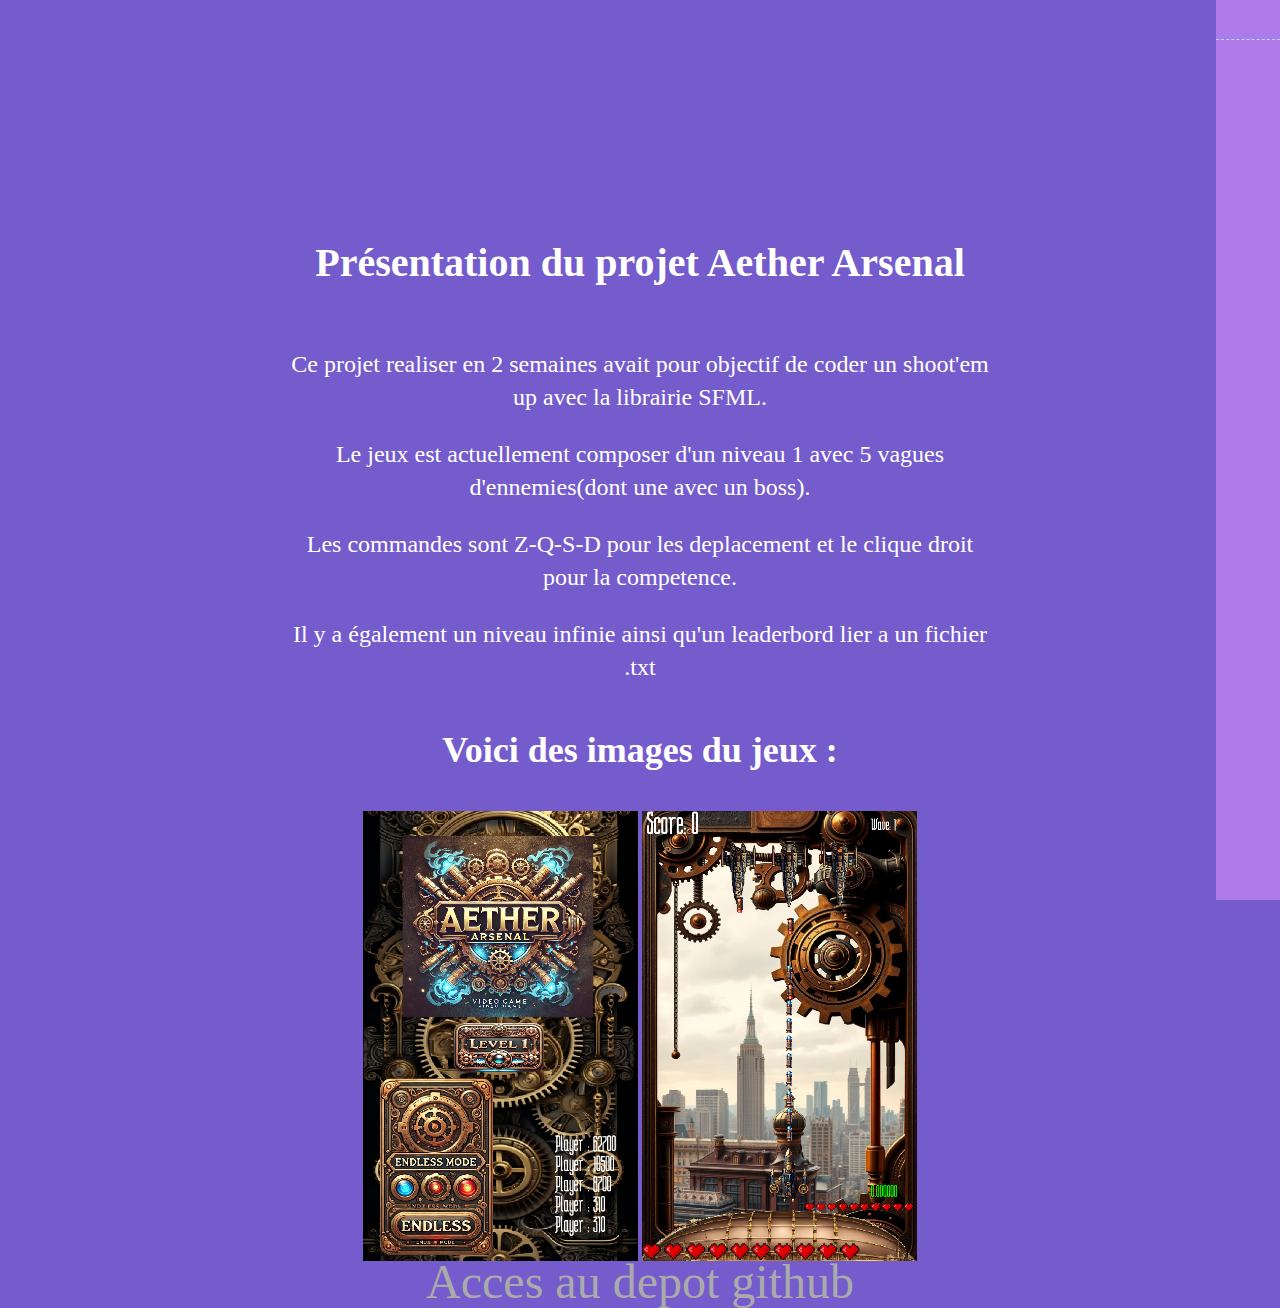
<file: aether_arsenal.html>
<!DOCTYPE html>
<meta charset="UTF-8">
<meta name="viewport" content="width=device-width, initial-scale=1.0">
<title>Portfolio</title>
<link rel="stylesheet" href="portfolio.css">
<body class="sec-aether" id="sec-aether">
    <div class="content">
        <h1>Présentation du projet Aether Arsenal</h1>
        <br>
          <p>Ce projet realiser en 2 semaines avait pour objectif de coder un shoot'em up avec la librairie SFML.</p>
          <p>Le jeux est actuellement composer d'un niveau 1 avec 5 vagues d'ennemies(dont une avec un boss).</p>
          <p>Les commandes sont Z-Q-S-D pour les deplacement et le clique droit pour la competence.</p>
          <p>Il y a également un niveau infinie ainsi qu'un leaderbord lier a un fichier .txt</p>
          <br>
          <h2>Voici des images du jeux :</h2>
          <img src="menu.png" alt="Projet Aether Arsenal" width="275" height="450"/>
          <img src="niveau aether arsenal.png" width="275" height="450"/>
          <br>
          <p><a href="https://github.com/Totoro-Tomoon1/Aether-Arsenal.git" target="_blank">Acces au depot github</a></p>
      </div>
</body>
<div class="wrapper">
    <input type="checkbox" id="nav-check" />
    <nav role="navigation">
      <label for="nav-check"></label>
      <ul class="navigation">
        <li><a href="index.html">Accueil</a></li>
        <li><a href="index.html#sec-about">Information</a></li>
        <li><a href="index.html#sec-portfolio">Portfolio</a></li>
        <li><a href="index.html#sec-contact">Contact</a></li>
      </ul>
    </nav>
  </div>
</file>
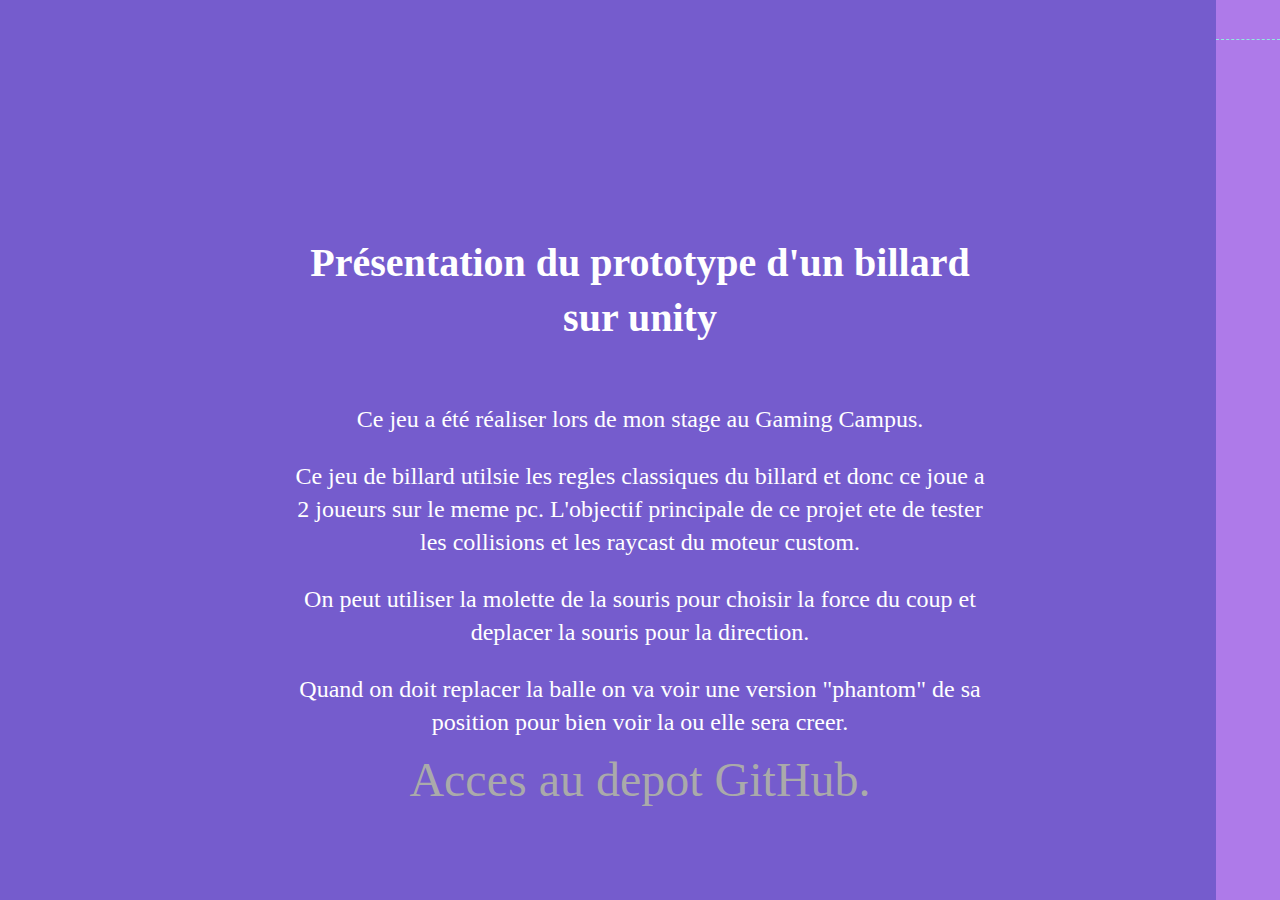
<file: billard.html>
<!DOCTYPE html>
<meta charset="UTF-8">
<meta name="viewport" content="width=device-width, initial-scale=1.0">
<title>Portfolio</title>
<link rel="stylesheet" href="portfolio.css">
<body class="sec-aether" id="sec-aether">
    <div class="content">
        <h1>Présentation du prototype d'un billard sur unity</h1>
        <br>
          <p>Ce jeu a été réaliser lors de mon stage au Gaming Campus.</p>
          <p>Ce jeu de billard utilsie les regles classiques du billard et donc ce joue a 2 joueurs sur le meme pc. L'objectif principale de ce projet ete de tester les collisions et les raycast du moteur custom.</p>
          <p>On peut utiliser la molette de la souris pour choisir la force du coup et deplacer la souris pour la direction.</p>
          <p>Quand on doit replacer la balle on va voir une version "phantom" de sa position pour bien voir la ou elle sera creer.</p>
          <p><a href="https://github.com/Totoro-Tomoon1/Billard" target="_blank">Acces au depot GitHub.</a></p>
      </div>
</body>
<div class="wrapper">
    <input type="checkbox" id="nav-check" />
    <nav role="navigation">
      <label for="nav-check"></label>
      <ul class="navigation">
        <li><a href="index.html">Accueil</a></li>
        <li><a href="index.html#sec-about">Information</a></li>
        <li><a href="index.html#sec-portfolio">Portfolio</a></li>
        <li><a href="index.html#sec-contact">Contact</a></li>
      </ul>
    </nav>
  </div>
</file>
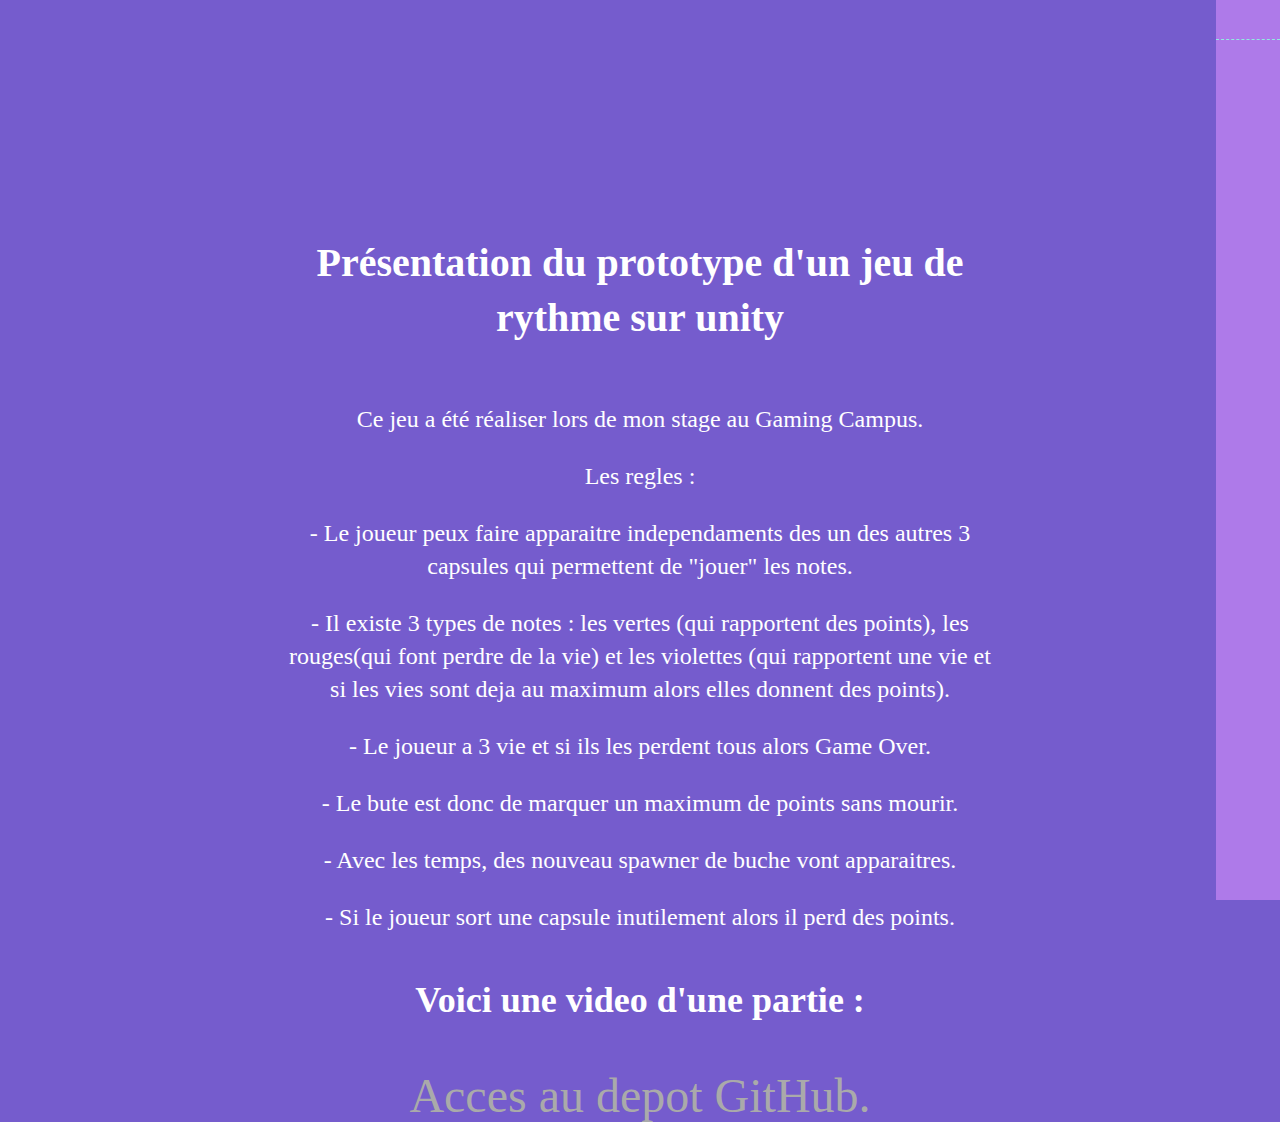
<file: jeu_de_rythme.html>
<!DOCTYPE html>
<meta charset="UTF-8">
<meta name="viewport" content="width=device-width, initial-scale=1.0">
<title>Portfolio</title>
<link rel="stylesheet" href="portfolio.css">
<body class="sec-aether" id="sec-aether">
    <div class="content">
        <h1>Présentation du prototype d'un jeu de rythme sur unity</h1>
        <br>
          <p>Ce jeu a été réaliser lors de mon stage au Gaming Campus.</p>
          <p>Les regles :</p>
          <P>- Le joueur peux faire apparaitre independaments des un des autres 3 capsules qui permettent de "jouer" les notes.</P>
          <p>- Il existe 3 types de notes : les vertes (qui rapportent des points), les rouges(qui font perdre de la vie) et les violettes (qui rapportent une vie et si les vies sont deja au maximum alors elles donnent des points).</p>
          <p>- Le joueur a 3 vie et si ils les perdent tous alors Game Over.</p>
          <p>- Le bute est donc de marquer un maximum de points sans mourir.</p>
          <p>- Avec les temps, des nouveau spawner de buche vont apparaitres.</p>
          <p>- Si le joueur sort une capsule inutilement alors il perd des points.</p>
          <br>
          <h2>Voici une video d'une partie :</h2>
          <br>
          <p><a href="https://github.com/Totoro-Tomoon1/Buche" target="_blank">Acces au depot GitHub.</a></p>
      </div>
</body>
<div class="wrapper">
    <input type="checkbox" id="nav-check" />
    <nav role="navigation">
      <label for="nav-check"></label>
      <ul class="navigation">
        <li><a href="index.html">Accueil</a></li>
        <li><a href="index.html#sec-about">Information</a></li>
        <li><a href="index.html#sec-portfolio">Portfolio</a></li>
        <li><a href="index.html#sec-contact">Contact</a></li>
      </ul>
    </nav>
  </div>
</file>
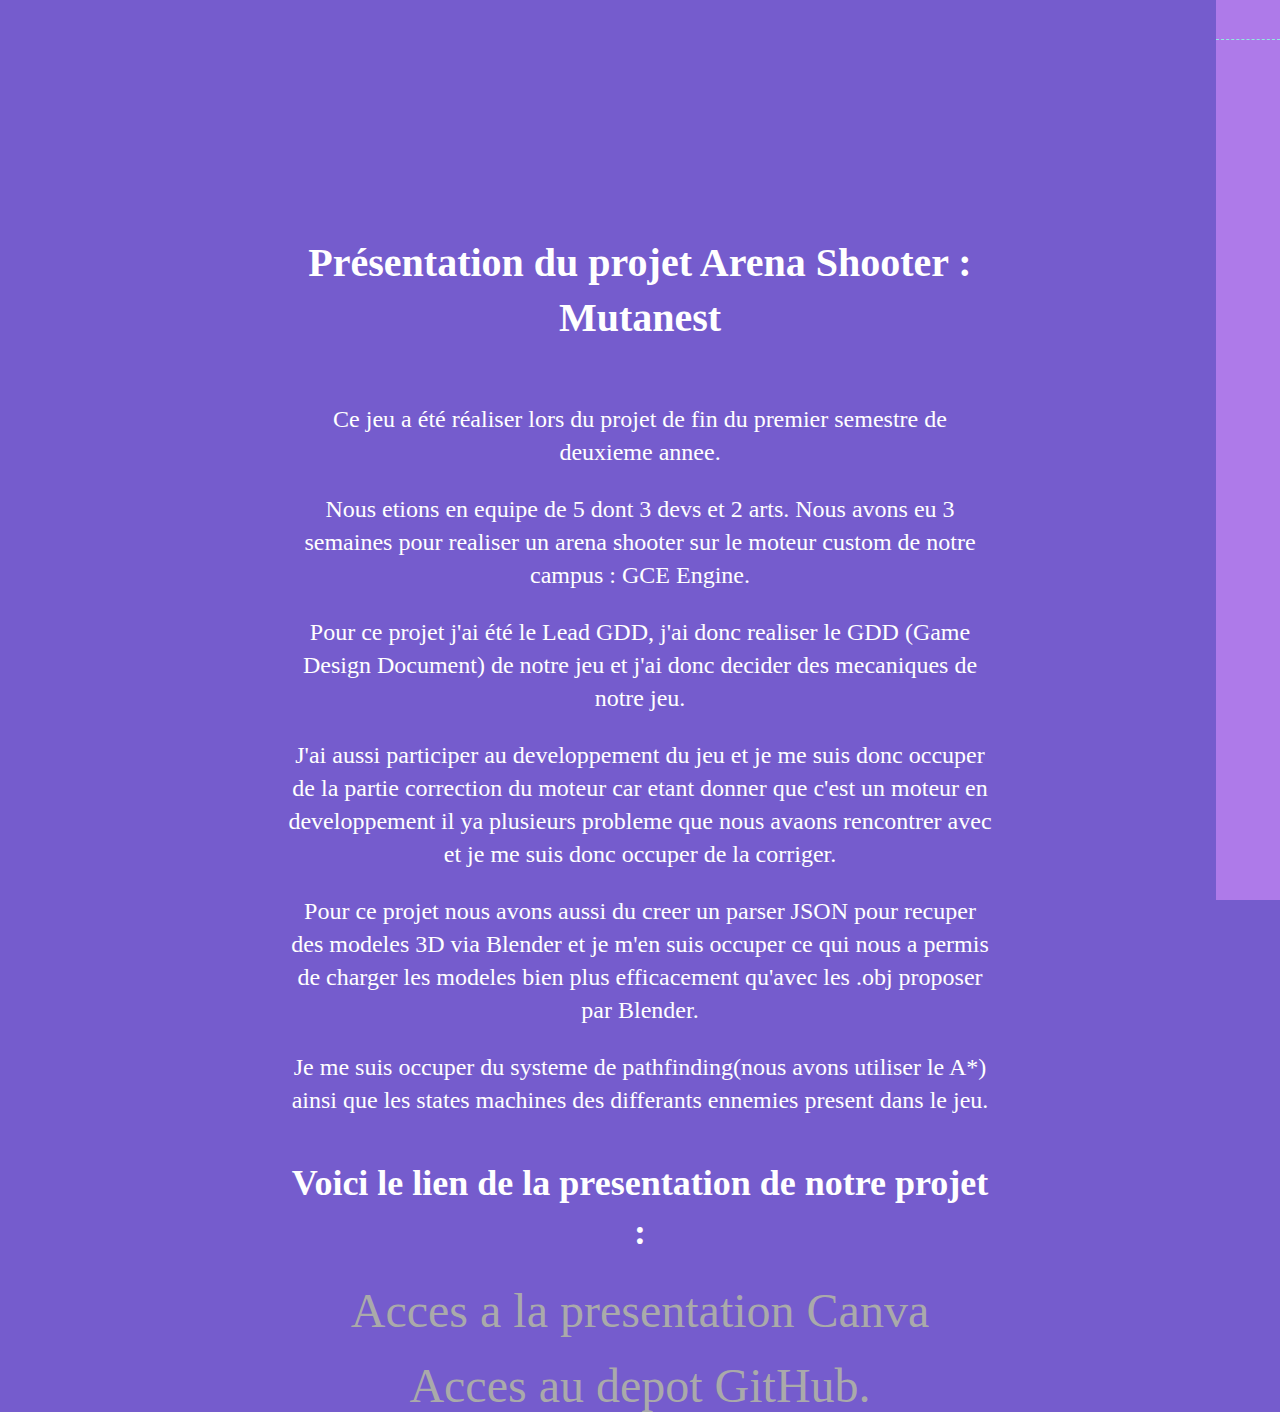
<file: mutanest.html>
<!DOCTYPE html>
<meta charset="UTF-8">
<meta name="viewport" content="width=device-width, initial-scale=1.0">
<title>Portfolio</title>
<link rel="stylesheet" href="portfolio.css">
<body class="sec-aether" id="sec-aether">
    <div class="content">
        <h1>Présentation du projet Arena Shooter : Mutanest</h1>
        <br>
          <p>Ce jeu a été réaliser lors du projet de fin du premier semestre de deuxieme annee.</p>
          <p>Nous etions en equipe de 5 dont 3 devs et 2 arts. Nous avons eu 3 semaines pour realiser un arena shooter sur le moteur custom de notre campus : GCE Engine.</p>
          <p>Pour ce projet j'ai été le Lead GDD, j'ai donc realiser le GDD (Game Design Document) de notre jeu et j'ai donc decider des mecaniques de notre jeu.</p>
          <p>J'ai aussi participer au developpement du jeu et je me suis donc occuper de la partie correction du moteur car etant donner que c'est un moteur en developpement il ya plusieurs probleme que nous avaons rencontrer avec et je me suis donc occuper de la corriger.</p>
          <p>Pour ce projet nous avons aussi du creer un parser JSON pour recuper des modeles 3D via Blender et je m'en suis occuper ce qui nous a permis de charger les modeles bien plus efficacement qu'avec les .obj proposer par Blender.</p>
          <p>Je me suis occuper du systeme de pathfinding(nous avons utiliser le A*) ainsi que les states machines des differants ennemies present dans le jeu.</p>
          <br>
          <h2>Voici le lien de la presentation de notre projet :</h2>
          <p><a href="https://www.canva.com/design/DAG7wygTWl8/tRpb4N_TEj3Hr0aR1zpwHg/view?utm_content=DAG7wygTWl8&utm_campaign=designshare&utm_medium=link2&utm_source=uniquelinks&utlId=hb23146b584" target="_blank">Acces a la presentation Canva</a></p>
          <br>
          <p><a href="https://github.com/Totoro-Tomoon1/Arena_Shooter.git" target="_blank">Acces au depot GitHub.</a></p>
      </div>
</body>
<div class="wrapper">
    <input type="checkbox" id="nav-check" />
    <nav role="navigation">
      <label for="nav-check"></label>
      <ul class="navigation">
        <li><a href="index.html">Accueil</a></li>
        <li><a href="index.html#sec-about">Information</a></li>
        <li><a href="index.html#sec-portfolio">Portfolio</a></li>
        <li><a href="index.html#sec-contact">Contact</a></li>
      </ul>
    </nav>
  </div>
</file>
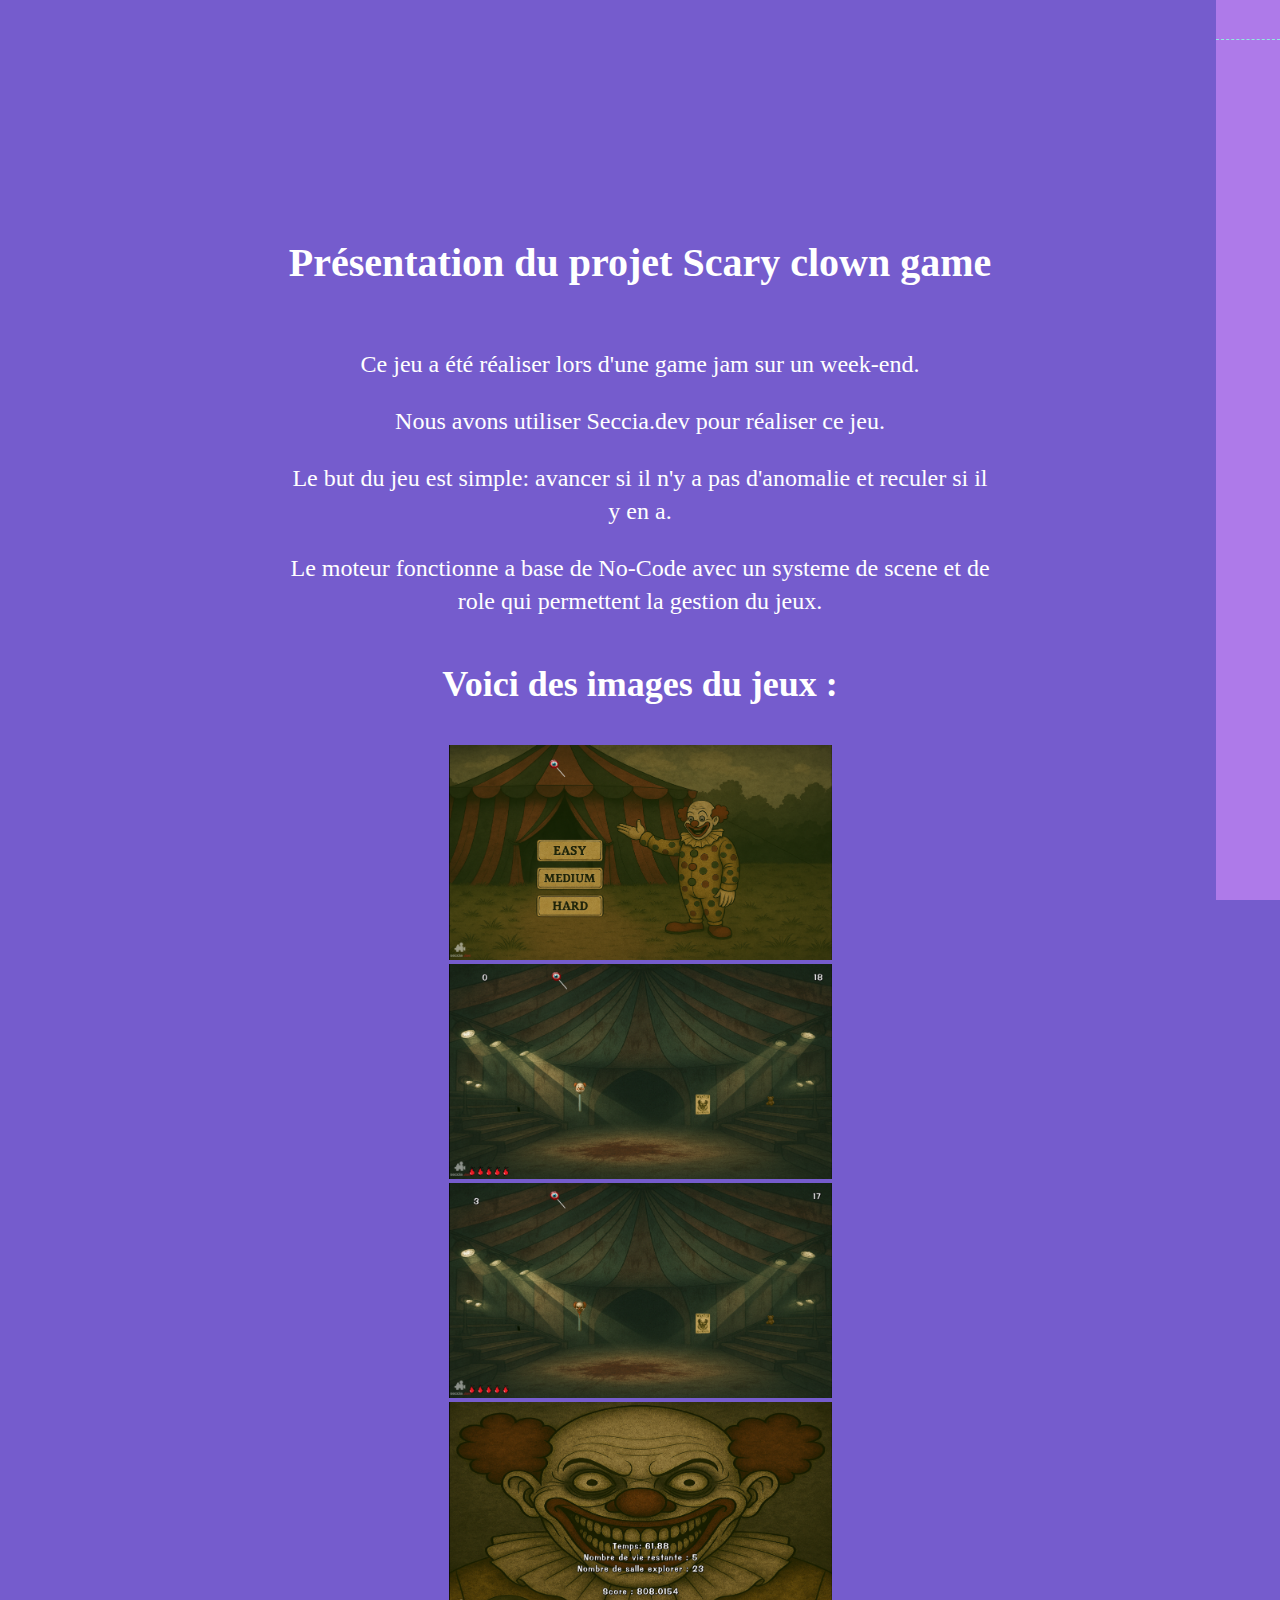
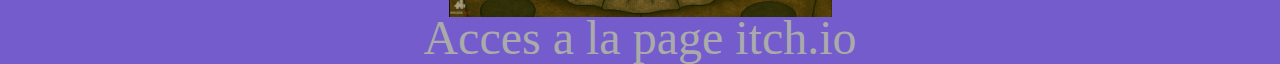
<file: scaryclowngame.html>
<!DOCTYPE html>
<meta charset="UTF-8">
<meta name="viewport" content="width=device-width, initial-scale=1.0">
<title>Portfolio</title>
<link rel="stylesheet" href="portfolio.css">
<body class="sec-aether" id="sec-aether">
    <div class="content">
        <h1>Présentation du projet Scary clown game</h1>
        <br>
          <p>Ce jeu a été réaliser lors d'une game jam sur un week-end.</p>
          <p>Nous avons utiliser Seccia.dev pour réaliser ce jeu.</p>
          <p>Le but du jeu est simple: avancer si il n'y a pas d'anomalie et reculer si il y en a.</p>
          <p>Le moteur fonctionne a base de No-Code avec un systeme de scene et de role qui permettent la gestion du jeux.</p>
          <br>
          <h2>Voici des images du jeux :</h2>
          <img src="scaryclowngame2.png" width="383" height="215"/>
          <img src="scaryclowngame3.png" width="383" height="215"/>
          <br>
          <img src="scaryclowngame4.png" width="383" height="215"/>
          <img src="scaryclowngame5.png" width="383" height="215"/>
          <br>
          <p><a href="https://totoro-tomoon1.itch.io/scaryclowngame" target="_blank">Acces a la page itch.io</a></p>
      </div>
</body>
<div class="wrapper">
    <input type="checkbox" id="nav-check" />
    <nav role="navigation">
      <label for="nav-check"></label>
      <ul class="navigation">
        <li><a href="index.html">Accueil</a></li>
        <li><a href="index.html#sec-about">Information</a></li>
        <li><a href="index.html#sec-portfolio">Portfolio</a></li>
        <li><a href="index.html#sec-contact">Contact</a></li>
      </ul>
    </nav>
  </div>
</file>
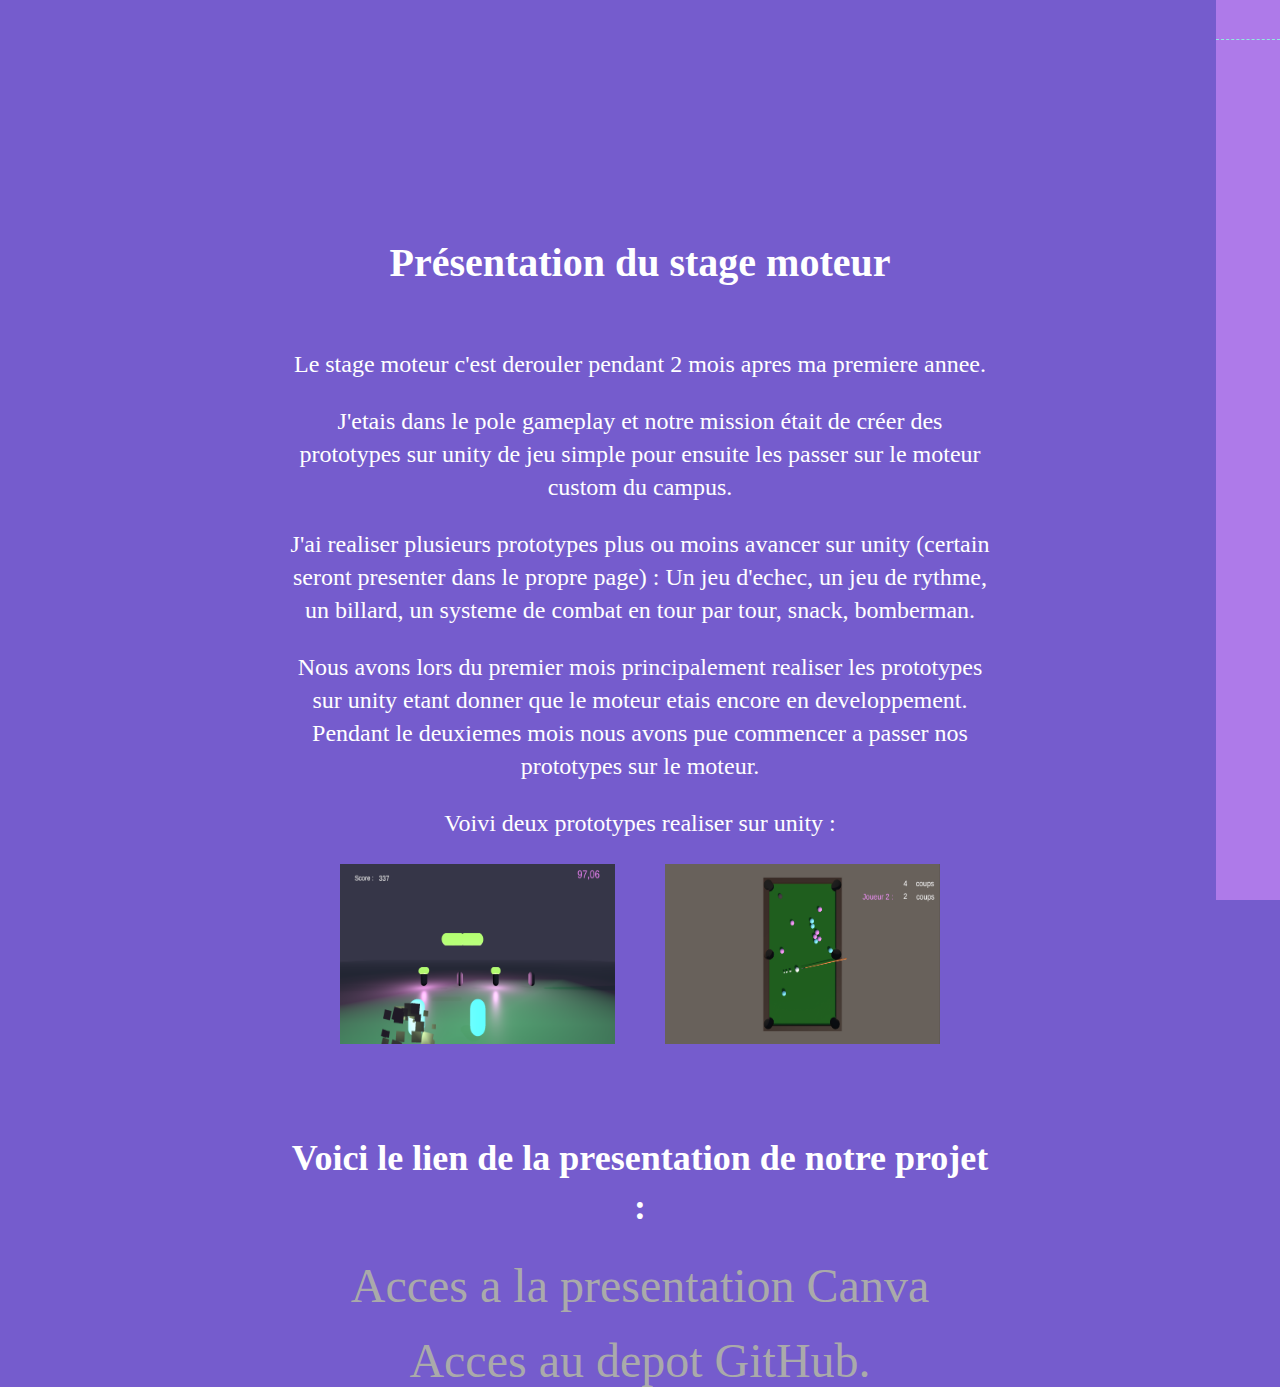
<file: stage_moteur.html>
<!DOCTYPE html>
<meta charset="UTF-8">
<meta name="viewport" content="width=device-width, initial-scale=1.0">
<title>Portfolio</title>
<link rel="stylesheet" href="portfolio.css">
<body class="sec-aether" id="sec-aether">
    <div class="content">
        <h1>Présentation du stage moteur</h1>
        <br>
          <p>Le stage moteur c'est derouler pendant 2 mois apres ma premiere annee.</p>
          <p>J'etais dans le pole gameplay et notre mission était de créer des prototypes sur unity de jeu simple pour ensuite les passer sur le moteur custom du campus.</p>
          <p>J'ai realiser plusieurs prototypes plus ou moins avancer sur unity (certain seront presenter dans le propre page) : Un jeu d'echec, un jeu de rythme, un billard, un systeme de combat en tour par tour, snack, bomberman.</p>
          <p>Nous avons lors du premier mois principalement realiser les prototypes sur unity etant donner que le moteur etais encore en developpement. Pendant le deuxiemes mois nous avons pue commencer a passer nos prototypes sur le moteur.</p>
          <p>Voivi deux prototypes realiser sur unity : </p>
          <div class="row" style="display: flex; justify-content: center; gap: 50px;" class="pres">
            <div class="col-big" style="text-align: center;">
          <a href="jeu_de_rythme.html">
            <img src="buche.png" alt="Stage moteur" width="275" height="180"/>
          </a>
          <p>Jeu de rythme</p>
        </div>
        <div class="col-big" style="text-align: center;">
          <a href="billard.html">
            <img src="Billard.png" width="275" height="180"/>
          </a>
          <p>Billard</p>
        </div>
          </div>
          </p>
          <br>
          <h2>Voici le lien de la presentation de notre projet :</h2>
          <p><a href="https://www.canva.com/design/DAG7wygTWl8/tRpb4N_TEj3Hr0aR1zpwHg/view?utm_content=DAG7wygTWl8&utm_campaign=designshare&utm_medium=link2&utm_source=uniquelinks&utlId=hb23146b584" target="_blank">Acces a la presentation Canva</a></p>
          <br>
          <p><a href="https://github.com/Totoro-Tomoon1/Arena_Shooter.git" target="_blank">Acces au depot GitHub.</a></p>
      </div>
</body>
<div class="wrapper">
    <input type="checkbox" id="nav-check" />
    <nav role="navigation">
      <label for="nav-check"></label>
      <ul class="navigation">
        <li><a href="index.html">Accueil</a></li>
        <li><a href="index.html#sec-about">Information</a></li>
        <li><a href="index.html#sec-portfolio">Portfolio</a></li>
        <li><a href="index.html#sec-contact">Contact</a></li>
      </ul>
    </nav>
  </div>
</file>
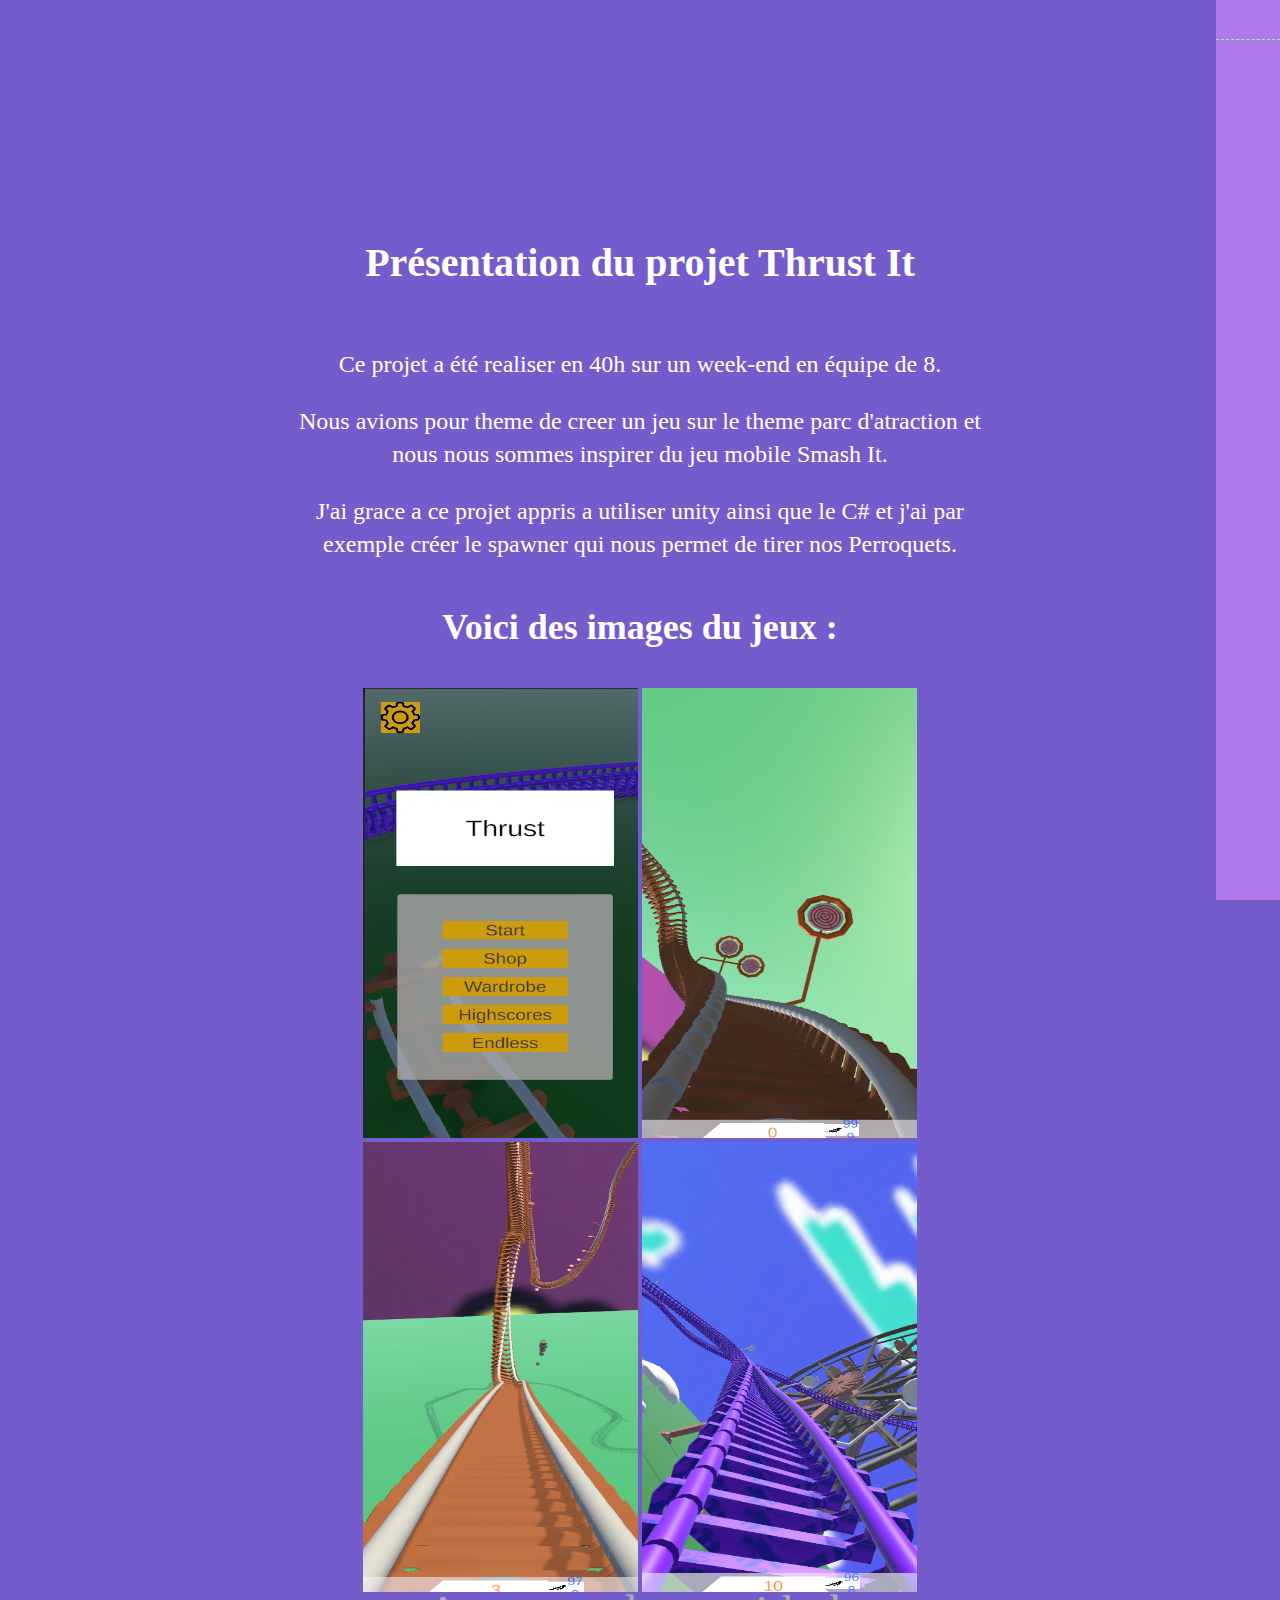
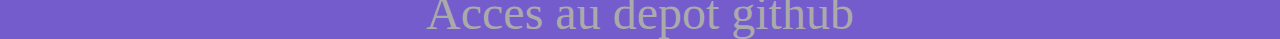
<file: thrustit.html>
<!DOCTYPE html>
<meta charset="UTF-8">
<meta name="viewport" content="width=device-width, initial-scale=1.0">
<title>Portfolio</title>
<link rel="stylesheet" href="portfolio.css">
<body class="sec-aether" id="sec-aether">
    <div class="content">
        <h1>Présentation du projet Thrust It</h1>
        <br>
          <p>Ce projet a été realiser en 40h sur un week-end en équipe de 8.</p>
          <p>Nous avions pour theme de creer un jeu sur le theme parc d'atraction et nous nous sommes inspirer du jeu mobile Smash It.</p>
          <p>J'ai grace a ce projet appris a utiliser unity ainsi que le C# et j'ai par exemple créer le spawner qui nous permet de tirer nos Perroquets.</p>
          <br>
          <h2>Voici des images du jeux :</h2>
          <img src="thrust it 1.png" alt="Projet Thrust It" width="275" height="450"/>
          <img src="thrust it 2.png" alt="Projet Thrust It" width="275" height="450"/>
          <br>
          <img src="thrust it 3.png" alt="Projet Thrust It" width="275" height="450"/>
          <img src="thrust it 4.png" alt="Projet Thrust It" width="275" height="450"/>
          <br>
          <p><a href="https://github.com/deadlysinss111/RailMomentJam" target="_blank">Acces au depot github</a></p>
      </div>
</body>
<div class="wrapper">
    <input type="checkbox" id="nav-check" />
    <nav role="navigation">
      <label for="nav-check"></label>
      <ul class="navigation">
        <li><a href="index.html">Accueil</a></li>
        <li><a href="index.html#sec-about">Information</a></li>
        <li><a href="index.html#sec-portfolio">Portfolio</a></li>
        <li><a href="index.html#sec-contact">Contact</a></li>
      </ul>
    </nav>
  </div>
</file>
<file: portfolio.css>
/*Typography*/
html {
  font: 16px "Indie Flower";
}

h1 {
  font-size: 2.5em;
}

h2 {
  font-size: 2.25em;
}

h3 {
  font-size: 2em;
}

h4 {
  font-size: 1.75em;
}

p {
  font-size: 1.5em;
}

h1,
h2,
h3,
h4,
p {
  line-height: 1.375em;
}

/*Base*/
* {
  box-sizing: border-box;
}

html,
body {
  width: 100%;
  height: 100%;
}

/*Layout*/
.wrapper {
  position: relative;
  width: 100%;
  height: 100%;
  overflow: auto;
}

.content {
  width: 60%;
}

/*Navigation*/
nav {
  float: right;
  width: 5%; /*9.375em;/*150px*/
  min-height: 100%;
  background: #ae7ae9;
  color: #fff;
  overflow: hidden;
  transition: width 0.5s ease;
  position: fixed;
  top: 0;
  right: 0;
}

nav label {
  display: block;
  position: relative;
  width: 100%;
  padding: 0.25em 0;
  height: 2.5em;
  cursor: pointer;
}
nav label:before {
  content: "\f0c9";
  position: absolute;
  width: 100%;
  font-family: fontAwesome;
  font-size: 2em;
  text-align: center;
  text-shadow: 2px 2px 0 #666;
  transition: all 0.5s ease;
}
nav label:hover:before {
  text-shadow: none;
}

:target {
  z-index: 2;
  opacity: 1;
}

/*Hidding mechanism*/
input {
  display: none;
}

input:checked ~ section {
  width: 85%;
}

input:checked ~ nav {
  width: 15%;
}

input:checked ~ nav > label:before {
  content: "\f00d";
}

input:checked ~ nav > label + .navigation {
  display: flex;
}

/*close - "\f00d"*/
.navigation {
  display: none;
  flex-direction: column;
  width: 100%;
}

.navigation a {
  display: block;
  align-self: center;
  padding: 0.5em 0;
  color: #fff;
  font-size: 1.5em;
  font-weight: bold;
  text-align: center;
  text-decoration: none;
  text-shadow: 1px 1px 0 #666;
}

nav label,
.navigation a {
  border-bottom: 1px dashed #90ede1;
  transition: all 0.5s ease;
}
nav label:hover,
.navigation a:hover {
  background: #64e5d0;
  text-shadow: none;
}
nav label:active,
.navigation a:active {
  background: #90ede1;
}

/*Sections*/
section {
  position: absolute;
  top: 0;
  left: 0;
  z-index: 0;
  width: 95%;
  min-height: 100%;
  opacity: 0;
  overflow: hidden;
  transition: width 0.5s, opacity 0.5s;
}

.content {
  position: absolute;
  top: 0;
  right: 0;
  bottom: 0;
  left: 0;
  margin: auto;
}

/*Home*/
.sec-home {
  float: left;
  position: relative;
  background: #faeeff;
  color: #ae7ae9;
  opacity: 1;
}

.sec-home a {
  color: #90ede1;
  text-decoration-style: dashed;
}
.sec-home a:hover {
  color: #64e5d0;
}
.sec-home a:active {
  color: #90ede1;
}

.sec-home .content {
  height: 50%;
  text-align: center;
}

/*About*/
.sec-about {
  background: #755ccd;
  color: #fff;
}

.sec-about .content {
  height: 55%;
  text-align: center;
}

/*Portfolio*/
.sec-portfolio {
  background: #c2ffe6;
  overflow: hidden;
}

.sec-portfolio .col-big {
  float: left;
  position: relative;
  width: 25%;
  height: 20vw;
}

.sec-portfolio img {
  display: block;
  width: 100%;
  height: 100%;
}

/*Contact*/
.sec-contact {
  background: #b3f5e1;
}

.soc-media {
  display: flex;
  justify-content: center;
  align-content: center;
  align-items: center;
  align-self: center;
  position: absolute;
  top: 0;
  right: 0;
  bottom: 0;
  left: 0;
}

.soc-media li {
  float: left;
}

.soc-media li:not(:first-child) a {
  margin-left: 0.75em;
}

.soc-media a {
  display: block;
  color: #aaa;
  font-size: 3em;
  text-decoration: none;
  transition: color 0.5s ease;
}
.soc-media a:hover {
  color: #333;
}
.soc-media a:active {
  color: #666;
}

.soc-media li {
  display: block; /* Les éléments de liste occupent une ligne entière */
  margin-bottom: 10px; /* Facultatif : ajoute un espacement entre les éléments */
}

.soc-media li a {
  display: block; /* Les liens eux-mêmes forcent également un saut de ligne */
}

/*Aether*/
.sec-aether {
  background: #755ccd;
  color: #fff;
  opacity: 1;
  min-height: 100vh;
  height: auto;
}

.sec-aether .content {
  height: 55%;
  text-align: center;
  align-content: center;
}

.sec-aether a {
  display: block;
  color: #aaa;
  font-size: 2em;
  text-decoration: none;
  transition: color 0.5s ease;
}
.sec-aether a:hover {
  color: #333;
}
.sec-aether a:active {
  color: #666;
}

* {
  margin: 0;
  padding: 0;
  box-sizing: border-box;
}

html, body {
  margin: 0;
  padding: 0;
  width: 100%;
  height: 100%;
  overflow: auto;
}

.col-big {
  text-align: center;
}
.col-big img {
  display: block;
  margin: 0 auto;
}
.col-big p {
  margin-top: 10px;
  font-size: 1em;
  color: #755ccd;
}

h1, h2, h3, p {
  margin-bottom: 1em;
}

.content {
  padding: 2em;
}/*# sourceMappingURL=portfolio.css.map */
</file>
